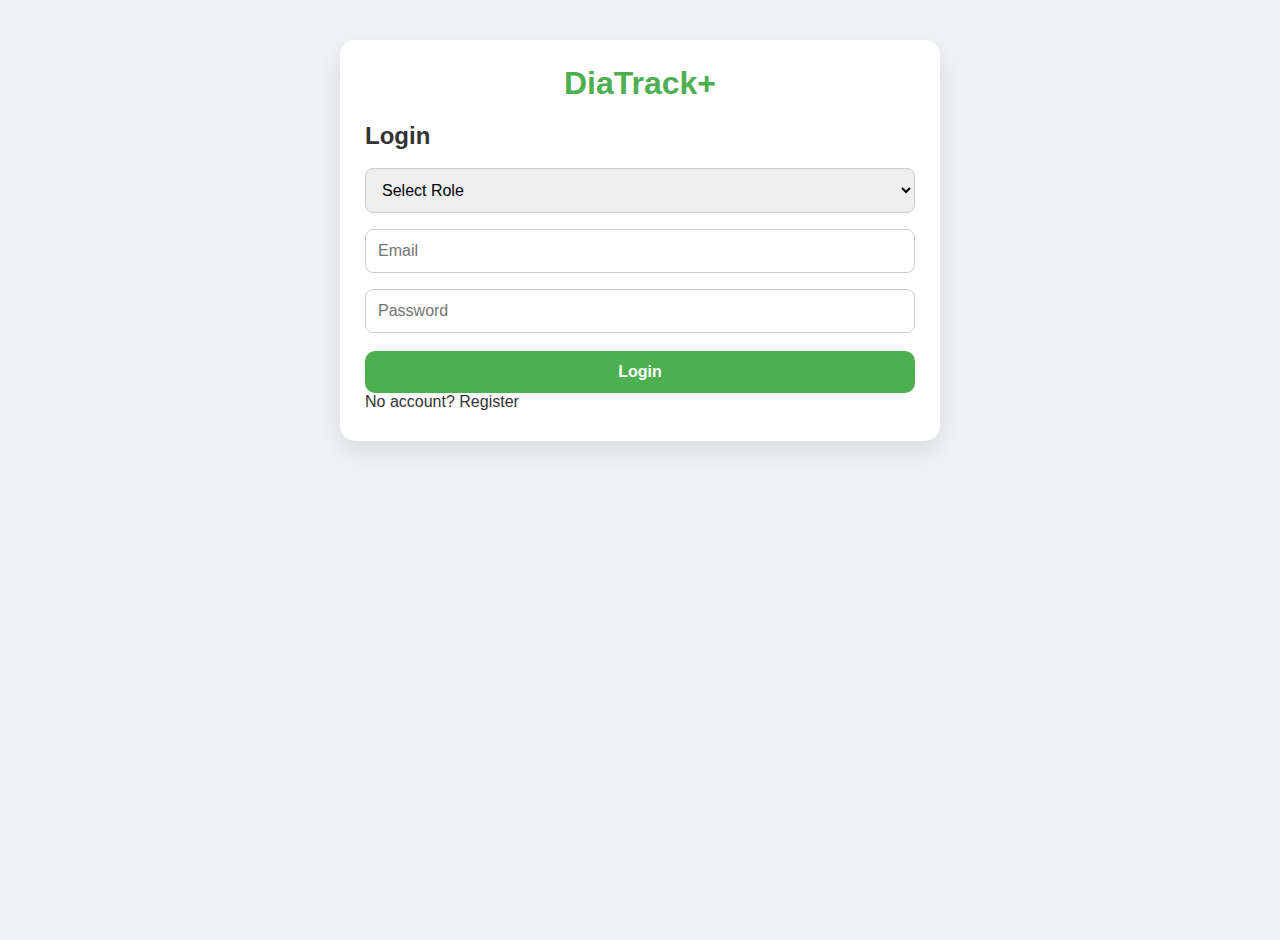
<file: index.html>
<!DOCTYPE html>
<html lang="en">
<head>
<meta charset="UTF-8">
<meta name="viewport" content="width=device-width, initial-scale=1.0">
<title>DiaTrack+ Login/Register</title>
<link rel="stylesheet" href="css/style.css">
</head>
<body>
<div class="container">
    <h1>DiaTrack+</h1>

    <!-- LOGIN -->
    <div id="loginDiv">
        <h2>Login</h2>
        <select id="loginRole">
            <option value="">Select Role</option>
            <option value="patient">Patient</option>
            <option value="sponsor">Sponsor</option>
        </select>
        <input type="email" id="loginEmail" placeholder="Email">
        <input type="password" id="loginPassword" placeholder="Password">
        <button onclick="login()">Login</button>
        <p>No account? <span class="link" onclick="showRegister()">Register</span></p>
        <p id="loginMsg" class="msg"></p>
    </div>

    <!-- REGISTER -->
    <div id="registerDiv" style="display:none">
        <h2>Register</h2>
        <select id="regRole">
            <option value="">Register As</option>
            <option value="patient">Patient</option>
            <option value="sponsor">Sponsor</option>
        </select>
        <input type="text" id="regName" placeholder="Full Name">
        <input type="email" id="regEmail" placeholder="Email">
        <input type="password" id="regPassword" placeholder="Password">
        <input type="number" id="regAge" placeholder="Age (Patients only)">
        <select id="regGender">
            <option value="">Gender</option>
            <option value="Male">Male</option>
            <option value="Female">Female</option>
        </select>
        <button onclick="register()">Register</button>
        <p class="link" onclick="showLogin()">Back to Login</p>
        <p id="regMsg" class="msg"></p>
    </div>
</div>
<script src="js/auth.js"></script>
</body>
</html>
</file>
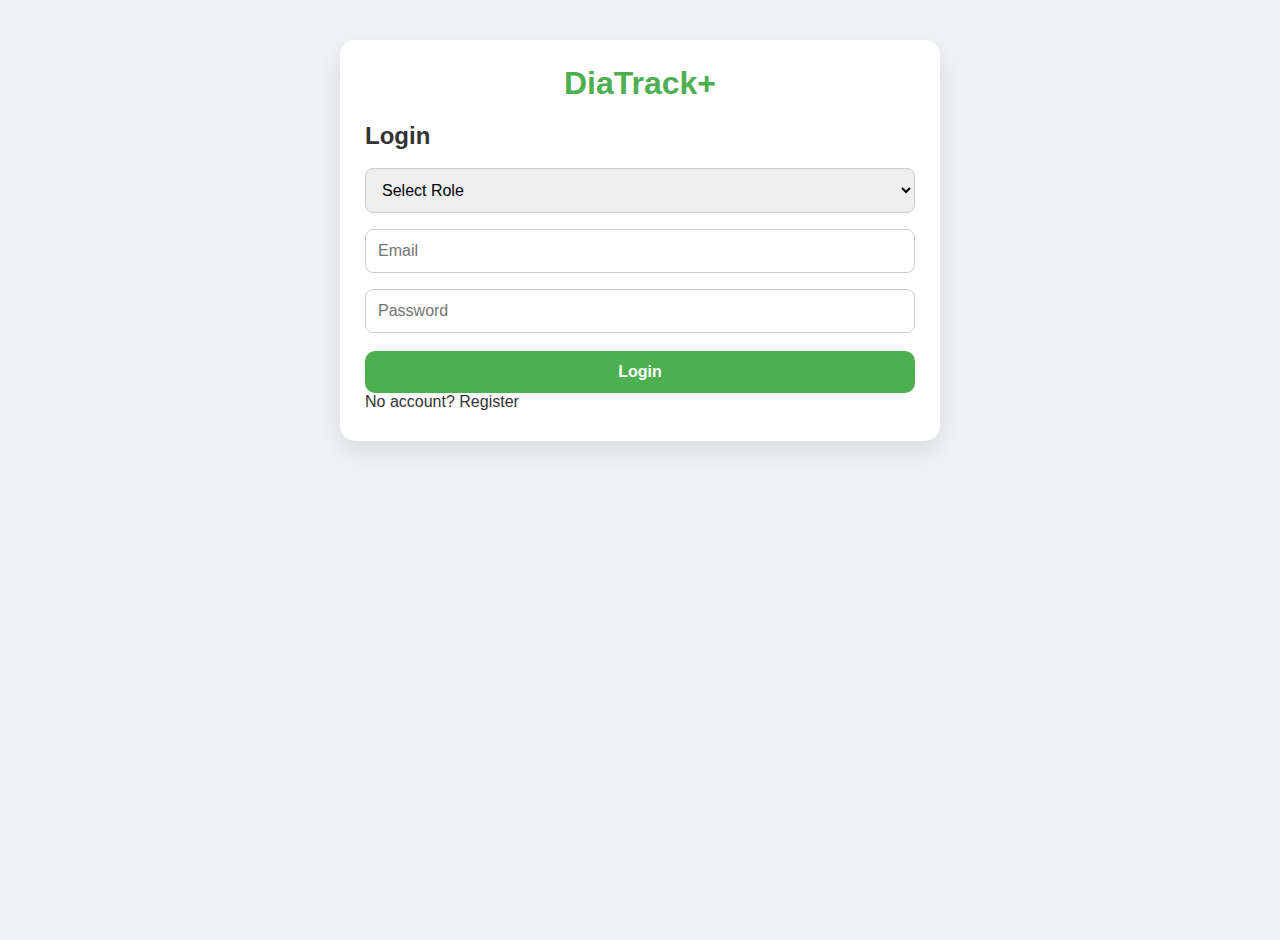
<file: patientsupport.html>
<!DOCTYPE html>
<html lang="en">
<head>
<meta charset="UTF-8">
<meta name="viewport" content="width=device-width, initial-scale=1.0">
<title>Patient Support</title>
<link rel="stylesheet" href="css/style.css">
</head>
<body>
<div class="container">
    <h1>Financial Support</h1>

    <!-- Apply Support Form -->
    <div class="support-form">
        <input type="text" id="prescription" placeholder="Prescription / Treatment">
        <input type="number" id="cost" placeholder="Treatment Cost">
        <button onclick="applySupport()">Apply</button>
    </div>

    <hr>
    <h2>My Support Requests</h2>
    <div id="status">Loading...</div>
</div>

<script src="js/support.js"></script>
</body>
</html>
</file>
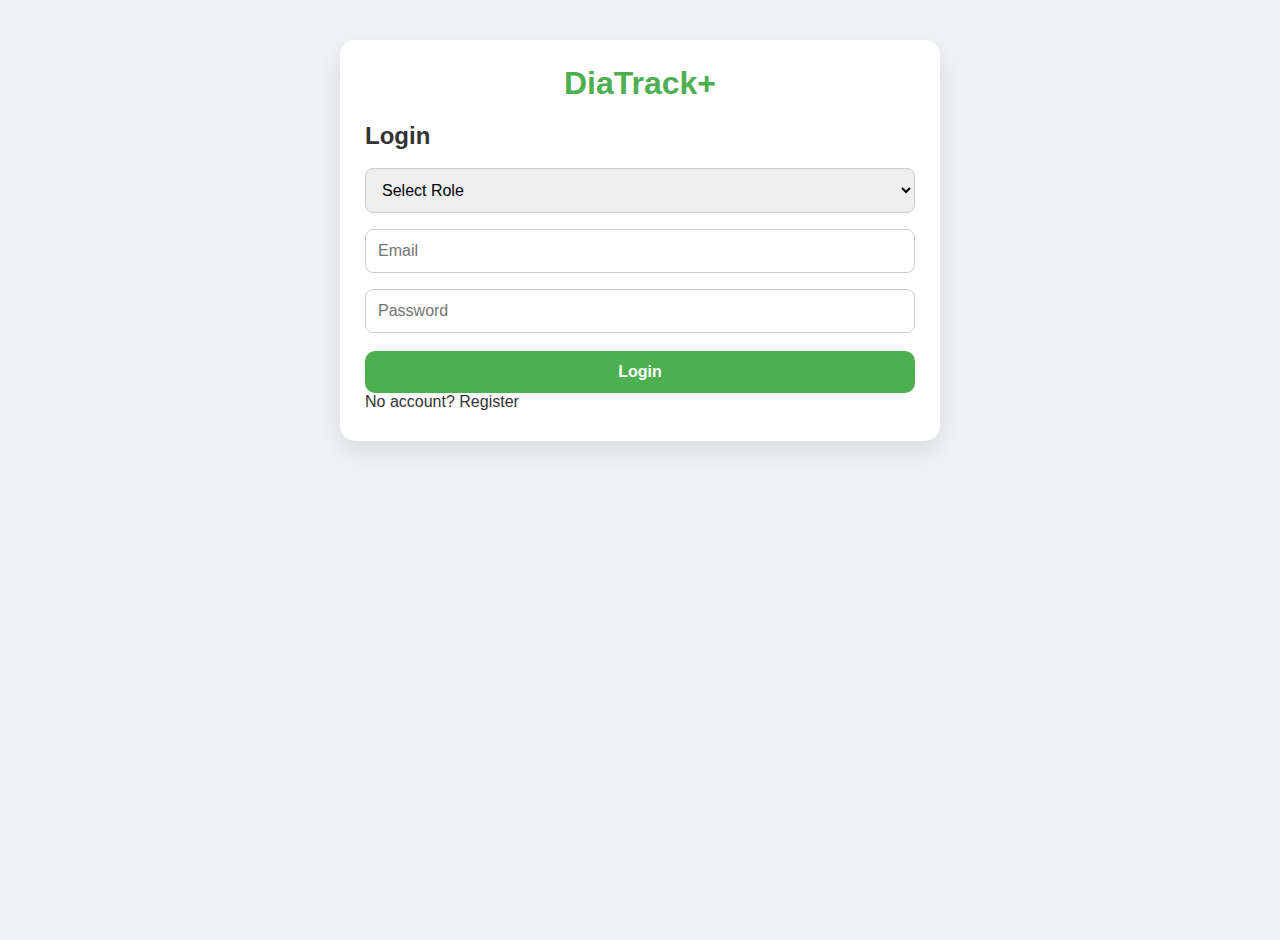
<file: sponsor.html>
<!DOCTYPE html>
<html lang="en">
<head>
<meta charset="UTF-8">
<meta name="viewport" content="width=device-width, initial-scale=1.0">
<title>Sponsor Portal</title>
<link rel="stylesheet" href="css/style.css">
</head>
<body>
<div class="container">
    <h1>Welcome Sponsor, <span id="sponsorName"></span></h1>
    <button onclick="logoutSponsor()">Logout</button>

    <h2>Pending Support Requests</h2>
    <div id="requests">Loading...</div>
</div>
<script src="js/sponsor.js"></script>
</body>
</html>
</file>
<file: css/style.css>
/* General Reset */
*{box-sizing:border-box;margin:0;padding:0;font-family:'Segoe UI',sans-serif;}
body{background:#f0f2f5;color:#333;min-height:100vh;}
.container{max-width:600px;margin:40px auto;padding:25px;background:#fff;border-radius:15px;box-shadow:0 10px 25px rgba(0,0,0,0.1);}
h1{text-align:center;margin-bottom:20px;color:#4CAF50;}
h2{margin-top:20px;margin-bottom:10px;color:#333;}
input,select{width:100%;padding:12px;margin:8px 0;border-radius:8px;border:1px solid #ccc;font-size:16px;}
input:focus,select:focus{outline:none;border-color:#4CAF50;box-shadow:0 0 5px #4CAF50;}
button{width:100%;padding:12px;margin-top:10px;font-size:16px;font-weight:bold;color:#fff;background:#4CAF50;border:none;border-radius:10px;cursor:pointer;transition:all 0.3s ease;}
button:hover{background:#45a049;transform:translateY(-2px);}
.msg{color:red;font-size:14px;margin-top:5px;}
#readings p{padding:10px;border-radius:8px;margin:5px 0;font-weight:bold;}
canvas{margin-top:15px;border-radius:10px;background:#f8f9fa;padding:10px;}
#dietResult{margin-top:10px;padding:10px;border-radius:8px;background:#e0f7fa;color:#006064;font-weight:bold;}
body.dark-mode{background:#121212;color:#e0e0e0;}
.container.dark-mode{background:#1e1e1e;box-shadow:0 10px 25px rgba(255,255,255,0.05);}
button.dark-mode{background:#333;color:#fff;}
input.dark-mode,select.dark-mode{background:#2c2c2c;color:#e0e0e0;border:1px solid #555;}
#dietResult.dark-mode{background:#004d40;color:#b2dfdb;}
@media (max-width:650px){.container{margin:20px;padding:20px;}button,input,select{font-size:14px;padding:10px;}}
</file>
